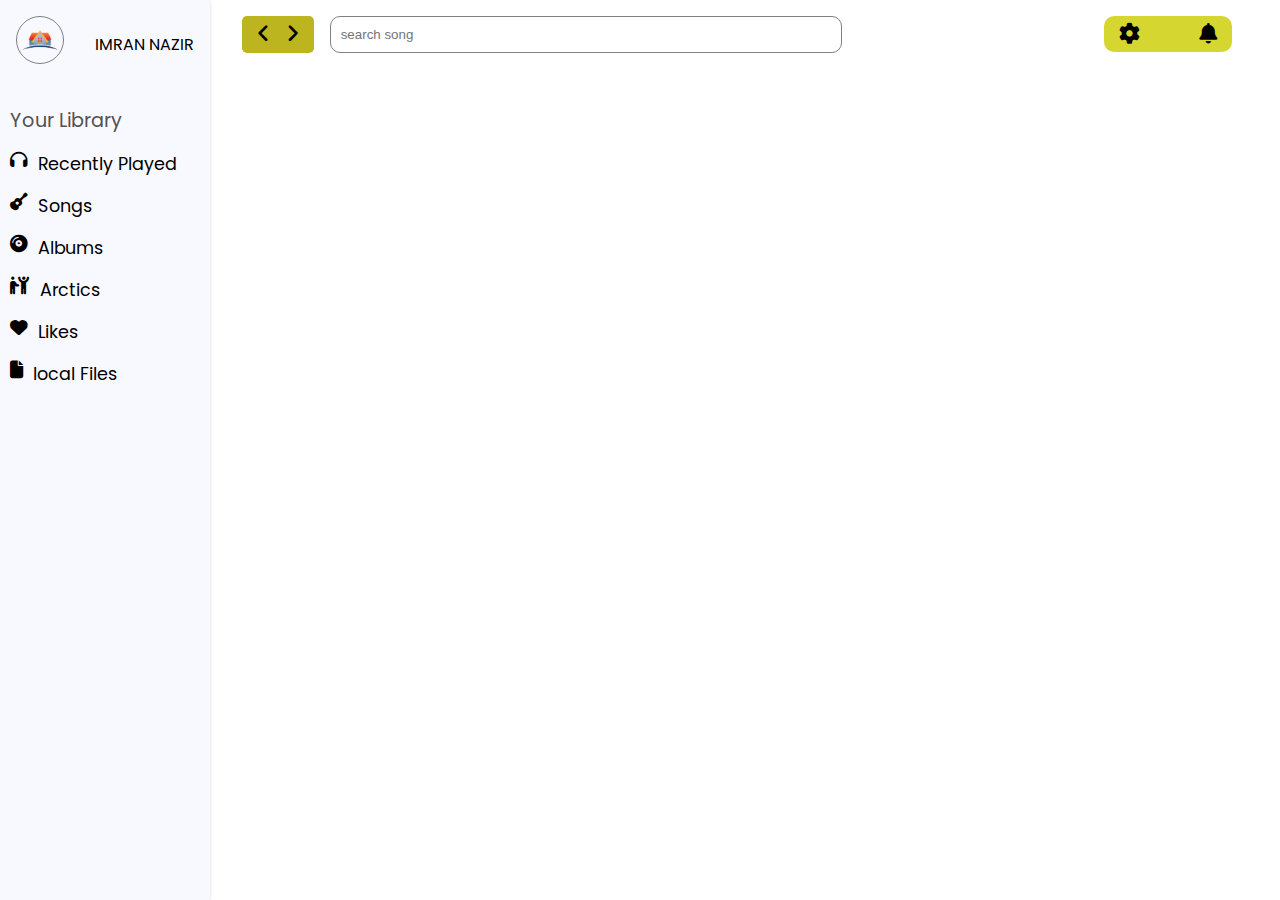
<file: HomeServices/index.html>
<!doctype html>
<html lang="en">
  <head>
    <meta charset="UTF-8" />
    <meta
      name="viewport"
      content="width=device-width, user-scalable=no, initial-scale=1.0, maximum-scale=1.0, minimum-scale=1.0"
    />
    <meta http-equiv="X-UA-Compatible" content="ie=edge" />
    <title>Music Player</title>
    <link
      rel="stylesheet"
      href="https://cdnjs.cloudflare.com/ajax/libs/font-awesome/6.7.2/css/all.min.css"
      integrity="sha512-Evv84Mr4kqVGRNSgIGL/F/aIDqQb7xQ2vcrdIwxfjThSH8CSR7PBEakCr51Ck+w+/U6swU2Im1vVX0SVk9ABhg=="
      crossorigin="anonymous"
      referrerpolicy="no-referrer"
    />
    <link rel="stylesheet" href="style.css" />
  </head>
  <body>
    <header class="heading">
      <aside class="sidebar">
        <ul class="sidebar-list">
          <li class="profile">
            <img src="./images/logo.png" alt="profile name" />
            <p>IMRAN NAZIR</p>
          </li>
          <li class="sidebar-item">
            <div class="sidebar-song-item">
              <span id="library-name">Your Library</span>
              <section class="song-list">
                <div>
                  <i class="fa-solid fa-headphones"></i>
                  <p>Recently Played</p>
                </div>
                <div>
                  <i class="fa-solid fa-guitar"></i>
                  <p>Songs</p>
                </div>
                <div>
                  <i class="fa-solid fa-compact-disc"></i>
                  <p>Albums</p>
                </div>
                <div>
                  <i class="fa-solid fa-people-robbery"></i>
                  <p>Arctics</p>
                </div>
                <div>
                  <i class="fa-solid fa-heart"></i>
                  <p>Likes</p>
                </div>
                <div>
                  <i class="fa-solid fa-file"></i>
                  <p>local Files</p>
                </div>
              </section>
            </div>
          </li>
        </ul>
      </aside>
      <nav class="navbar">
        <ul>
          <li>
            <div class="icon-bar">
              <i class="fa-solid fa-angle-left"></i>
              <i class="fa-solid fa-angle-right"></i>
            </div>
            <div class="input-item">
              <label for="song">
                <input type="text" placeholder="search song" id="song" />
              </label>
            </div>
          </li>
        </ul>
        <div id="notification-bar">
          <i class="fa-solid fa-gear"></i>
          <i class="fa-solid fa-bell"></i>
        </div>
      </nav>
    </header>
  </body>
</html>
</file>
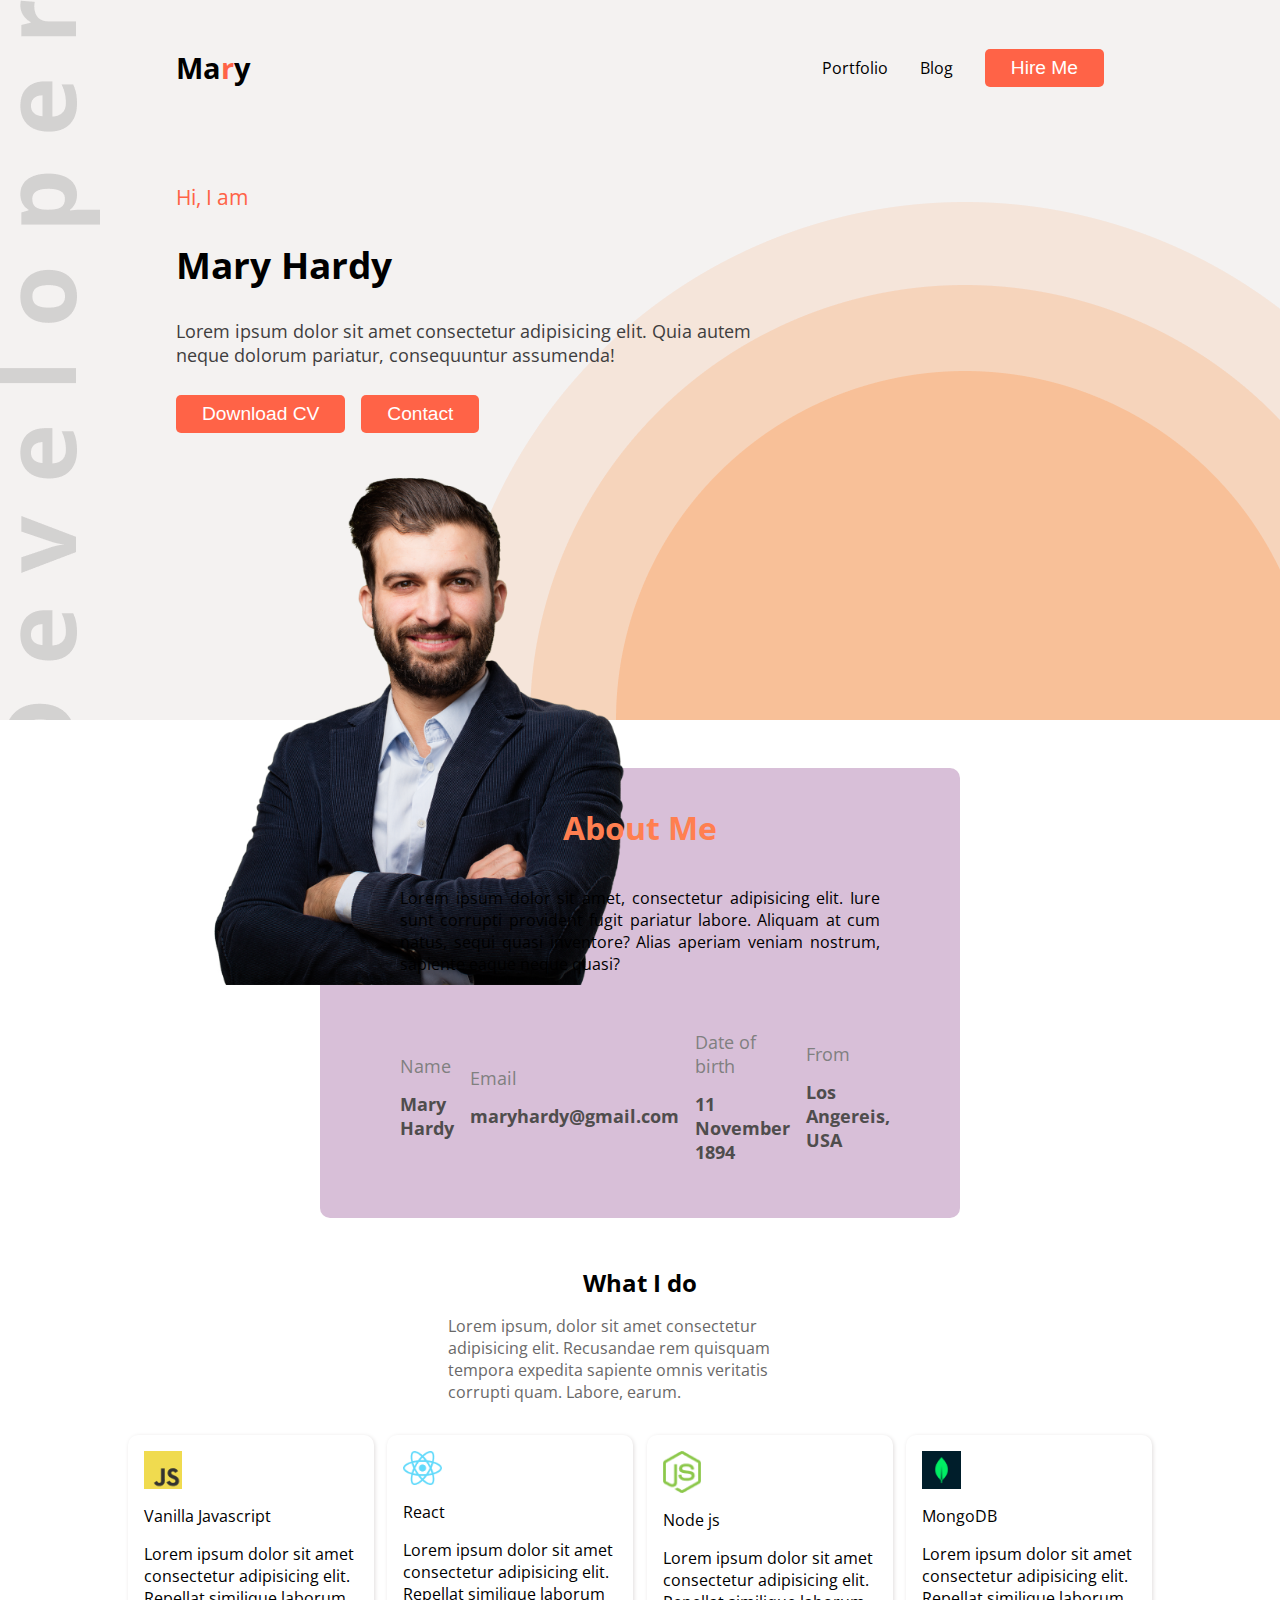
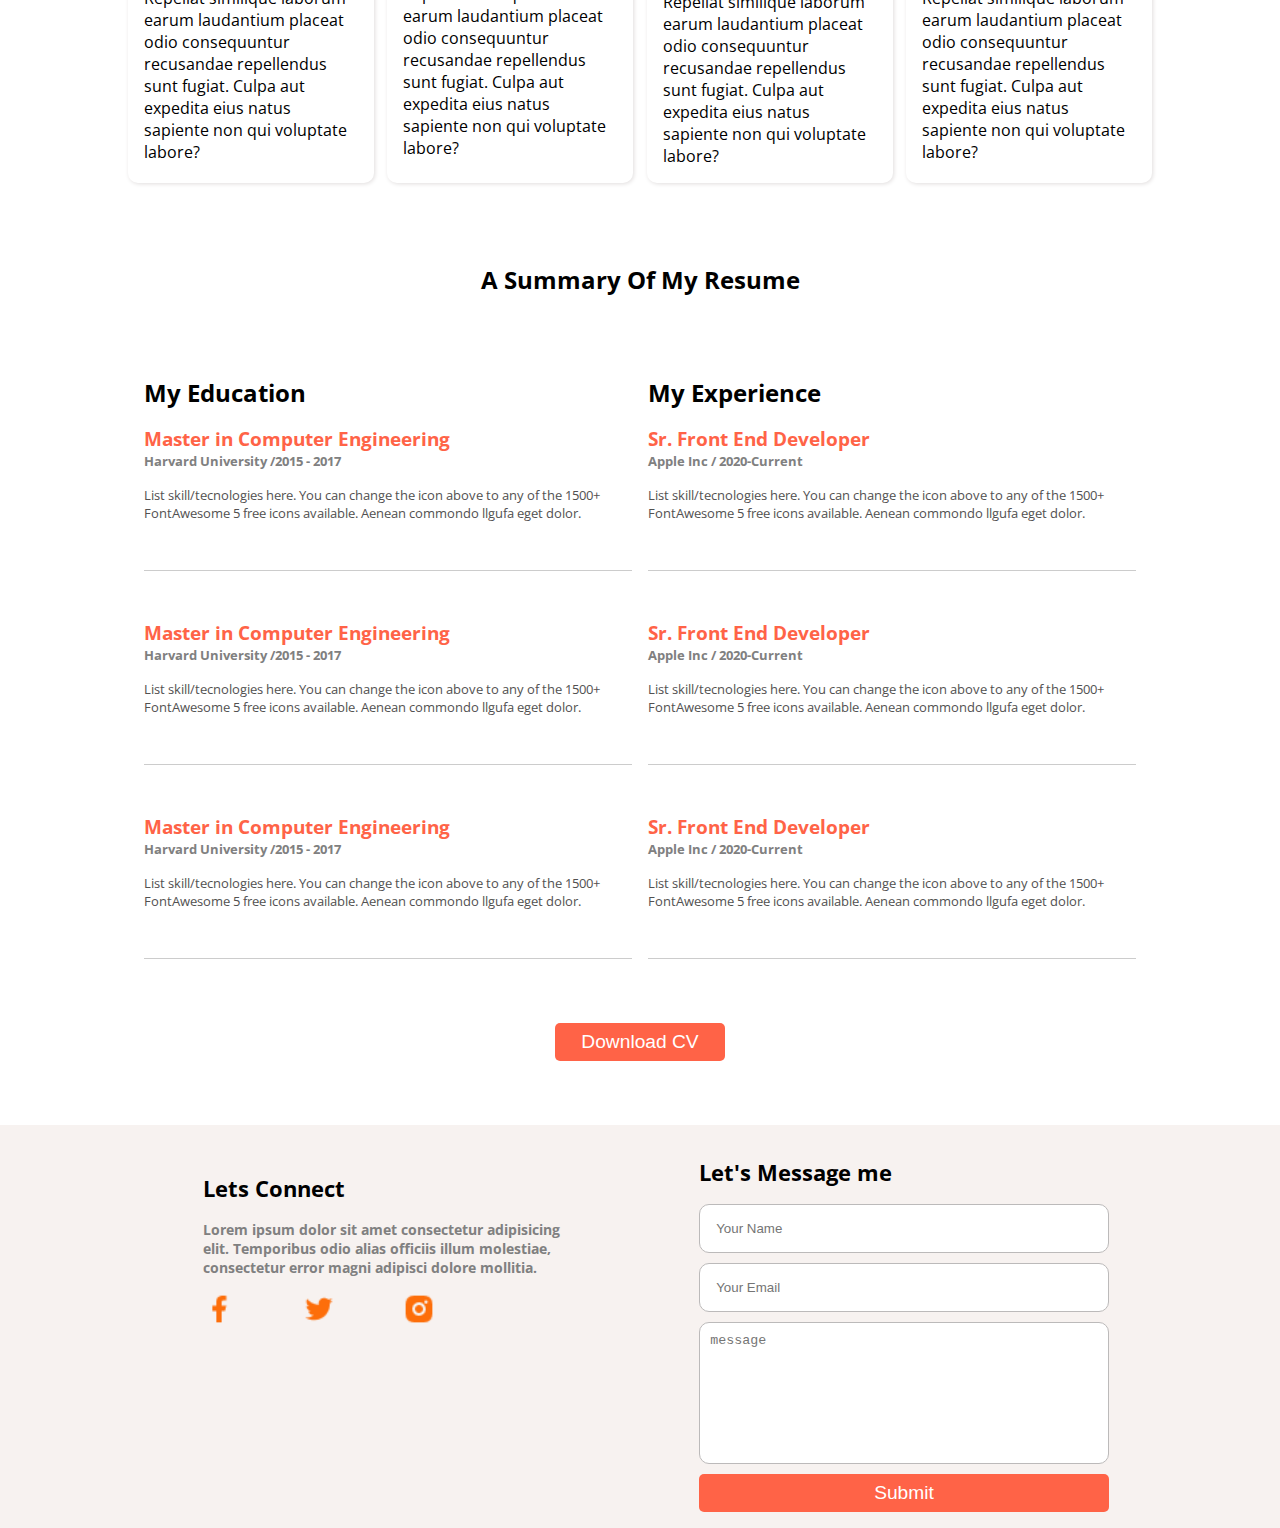
<file: portfolio-websites/index.html>
<!DOCTYPE html>
<html lang="en">
  <head>
    <meta charset="UTF-8" />
    <meta name="viewport" content="width=device-width, initial-scale=1.0" />
    <title>My Portfolio websites</title>
    <link rel="stylesheet" href="styles/style.css" />
  </head>
  <body>
    <header>
      <nav class="navbar">
        <h3 class="nav-title">Ma<span>r</span>y</h3>
        <ul class="list">
          <li><a href="">Portfolio</a></li>
          <li><a href="">Blog</a></li>
          <li>
            <button class="btn-primary">Hire Me</button>
          </li>
        </ul>
      </nav>
      <div class="banner">
        <div class="banner-content">
          <span>Hi, I am</span>
          <h3>Mary Hardy</h3>
          <p>
            Lorem ipsum dolor sit amet consectetur adipisicing elit. Quia autem
            neque dolorum pariatur, consequuntur assumenda!
          </p>
          <div class="banner-btn">
            <button class="btn-primary">Download CV</button>
            <button class="btn-primary">Contact</button>
          </div>
        </div>
        <div class="banner-image">
          <img src="./images/hardy.png" alt="" />
        </div>
      </div>
    </header>
    <main>
      <section class="about">
        <h4>About Me</h4>
        <p>
          Lorem ipsum dolor sit amet, consectetur adipisicing elit. Iure sunt
          corrupti provident fugit pariatur labore. Aliquam at cum natus, sequi
          quasi inventore? Alias aperiam veniam nostrum, sapiente eaque neque
          quasi?
        </p>
        <section class="about-info">
          <div>
            <label for="name">Name</label>
            <span>Mary Hardy</span>
          </div>
          <div>
            <label for="email">Email</label>
            <span>maryhardy@gmail.com</span>
          </div>
          <div>
            <label for="birth">Date of birth</label>
            <span>11 November 1894</span>
          </div>
          <div>
            <label for="from">From</label>
            <span>Los Angereis, USA</span>
          </div>
        </section>
      </section>
      <section class="do-info">
        <h4>What I do</h4>
        <p>
          Lorem ipsum, dolor sit amet consectetur adipisicing elit. Recusandae
          rem quisquam tempora expedita sapiente omnis veritatis corrupti quam.
          Labore, earum.
        </p>
      </section>

      <section class="cards">
        <div class="card">
          <img src="./images/js.png" alt="js" />
          <span>Vanilla Javascript</span>
          <p>
            Lorem ipsum dolor sit amet consectetur adipisicing elit. Repellat
            similique laborum earum laudantium placeat odio consequuntur
            recusandae repellendus sunt fugiat. Culpa aut expedita eius natus
            sapiente non qui voluptate labore?
          </p>
        </div>
        <div class="card">
          <img src="./images/react.png" alt="react" />
          <span>React</span>
          <p>
            Lorem ipsum dolor sit amet consectetur adipisicing elit. Repellat
            similique laborum earum laudantium placeat odio consequuntur
            recusandae repellendus sunt fugiat. Culpa aut expedita eius natus
            sapiente non qui voluptate labore?
          </p>
        </div>
        <div class="card">
          <img src="./images/nodejs.png" alt="js" />
          <span>Node js</span>
          <p>
            Lorem ipsum dolor sit amet consectetur adipisicing elit. Repellat
            similique laborum earum laudantium placeat odio consequuntur
            recusandae repellendus sunt fugiat. Culpa aut expedita eius natus
            sapiente non qui voluptate labore?
          </p>
        </div>
        <div class="card">
          <img src="./images/mongo.png" alt="mongodb" />
          <span>MongoDB</span>
          <p>
            Lorem ipsum dolor sit amet consectetur adipisicing elit. Repellat
            similique laborum earum laudantium placeat odio consequuntur
            recusandae repellendus sunt fugiat. Culpa aut expedita eius natus
            sapiente non qui voluptate labore?
          </p>
        </div>
      </section>
      <section class="resumes">
        <h4 id="resume-title">A Summary Of My Resume</h4>
        <section id="resume">
          <div class="education">
            <h4>My Education</h4>
            <div class="edu-info">
              <span>Master in Computer Engineering</span>
              <p>Harvard University /2015 - 2017</p>
              <small
                >List skill/tecnologies here. You can change the icon above to
                any of the 1500+ FontAwesome 5 free icons available. Aenean
                commondo llgufa eget dolor.</small
              >
            </div>
            <hr />
            <div class="edu-info">
              <span>Master in Computer Engineering</span>
              <p>Harvard University /2015 - 2017</p>
              <small
                >List skill/tecnologies here. You can change the icon above to
                any of the 1500+ FontAwesome 5 free icons available. Aenean
                commondo llgufa eget dolor.</small
              >
            </div>
            <hr />
            <div class="edu-info">
              <span>Master in Computer Engineering</span>
              <p>Harvard University /2015 - 2017</p>
              <small
                >List skill/tecnologies here. You can change the icon above to
                any of the 1500+ FontAwesome 5 free icons available. Aenean
                commondo llgufa eget dolor.</small
              >
            </div>
            <hr />
          </div>
          <div class="experience">
            <h4>My Experience</h4>
            <div class="exp-info">
              <span>Sr. Front End Developer</span>
              <p>Apple Inc / 2020-Current</p>
              <small
                >List skill/tecnologies here. You can change the icon above to
                any of the 1500+ FontAwesome 5 free icons available. Aenean
                commondo llgufa eget dolor.</small
              >
            </div>
            <hr />
            <div class="exp-info">
              <span>Sr. Front End Developer</span>
              <p>Apple Inc / 2020-Current</p>
              <small
                >List skill/tecnologies here. You can change the icon above to
                any of the 1500+ FontAwesome 5 free icons available. Aenean
                commondo llgufa eget dolor.</small
              >
            </div>
            <hr />
            <div class="exp-info">
              <span>Sr. Front End Developer</span>
              <p>Apple Inc / 2020-Current</p>
              <small
                >List skill/tecnologies here. You can change the icon above to
                any of the 1500+ FontAwesome 5 free icons available. Aenean
                commondo llgufa eget dolor.</small
              >
            </div>
            <hr />
          </div>
        </section>
        <div class="resume-btn">
          <button class="btn-primary">Download CV</button>
        </div>
      </section>
    </main>
    <footer>
      <section class="footer-item">
        <div class="icon-section">
          <h4>Lets Connect</h4>
          <p>
            Lorem ipsum dolor sit amet consectetur adipisicing elit. Temporibus
            odio alias officiis illum molestiae, consectetur error magni
            adipisci dolore mollitia.
          </p>
          <img src="./images/facebook.png" alt="facebook" />
          <img src="./images/twitter.png" alt="twitter" />
          <img src="./images/insta.png" alt="insta" />
        </div>
        <form>
          <h4>Let's Message me</h4>
          <div>
            <input type="text" placeholder="Your Name" />
            <input type="email" placeholder="Your Email" />
            <textarea
              name="message"
              id="message"
              placeholder="message"
              rows="8"
            ></textarea>
            <button class="btn-primary" type="submit">Submit</button>
          </div>
        </form>
      </section>
    </footer>
  </body>
</html>
</file>
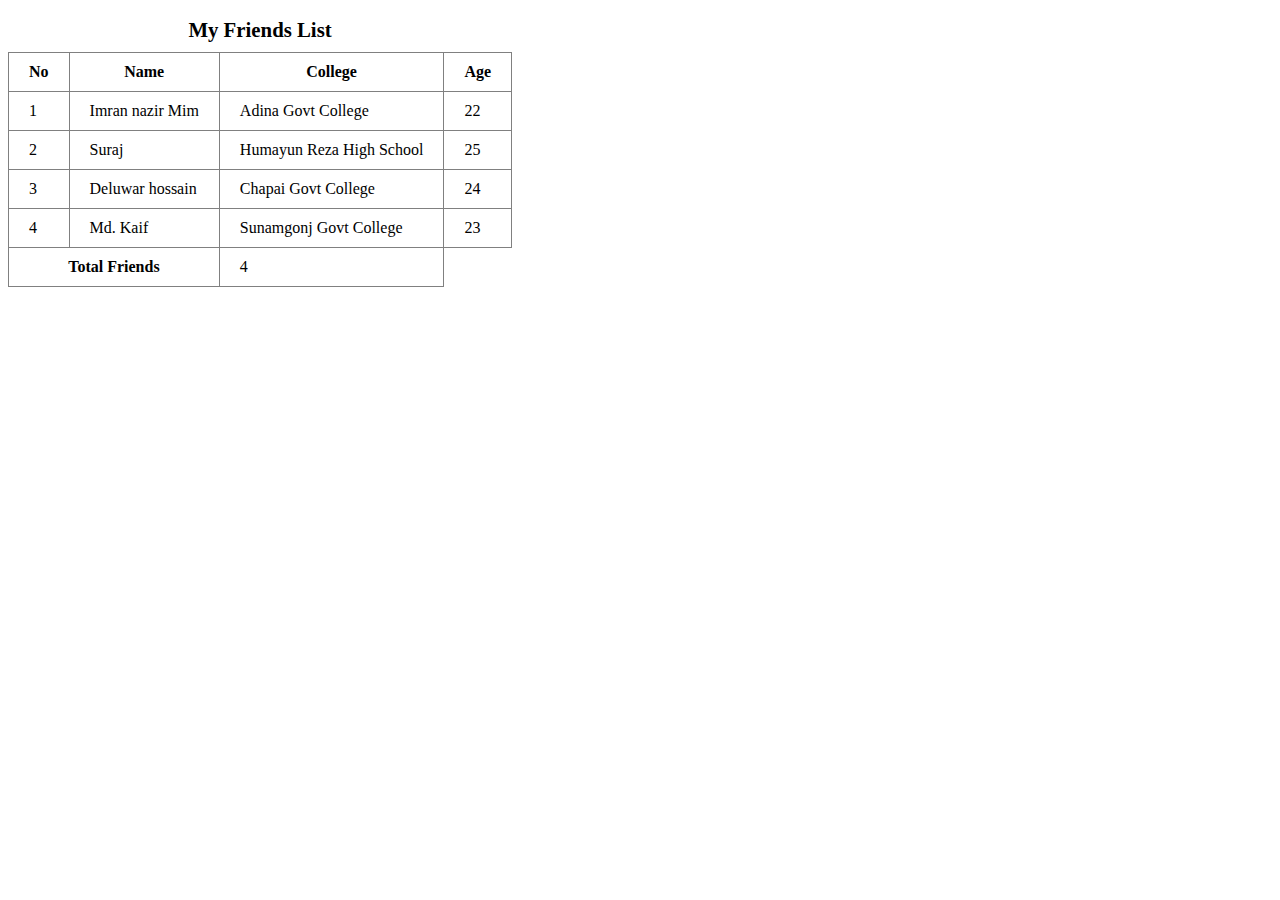
<file: html/table/table.html>
<!doctype html>
<html lang="en">
  <head>
    <meta charset="UTF-8" />
    <meta
      name="viewport"
      content="width=device-width, user-scalable=no, initial-scale=1.0, maximum-scale=1.0, minimum-scale=1.0"
    />
    <meta http-equiv="X-UA-Compatible" content="ie=edge" />
    <title>table content</title>
    <link rel="stylesheet" href="table.css" />
  </head>
  <body>
    <main>
      <table>
        <caption>
          My Friends List
        </caption>
        <thead>
          <tr>
            <th>No</th>
            <th>Name</th>
            <th>College</th>
            <th>Age</th>
          </tr>
        </thead>
        <tbody>
          <tr>
            <td>1</td>
            <td>Imran nazir Mim</td>
            <td>Adina Govt College</td>
            <td>22</td>
          </tr>
          <tr>
            <td>2</td>
            <td>Suraj</td>
            <td>Humayun Reza High School</td>
            <td>25</td>
          </tr>
          <tr>
            <td>3</td>
            <td>Deluwar hossain</td>
            <td>Chapai Govt College</td>
            <td>24</td>
          </tr>
          <tr>
            <td>4</td>
            <td>Md. Kaif</td>
            <td>Sunamgonj Govt College</td>
            <td>23</td>
          </tr>
        </tbody>
        <tfoot>
          <tr>
            <th scope="row" colspan="2">Total Friends</th>
            <td>4</td>
          </tr>
        </tfoot>
      </table>
    </main>
  </body>
</html>
</file>
<file: HomeServices/style.css>
@import url("https://fonts.googleapis.com/css2?family=Cascadia+Mono:ital,wght@0,200..700;1,200..700&family=Poppins:ital,wght@0,100;0,200;0,300;0,400;0,500;0,600;0,700;0,800;0,900;1,100;1,200;1,300;1,400;1,500;1,600;1,700;1,800;1,900&display=swap");

* {
  margin: 0;
  padding: 0;
  box-sizing: border-box;
  border: none;
}

body {
  font-family: "Poppins", sans-serif;
}

.heading {
  width: 100%;
  display: flex;
  justify-items: center;
  gap: 1rem;
}

.sidebar {
  width: 16rem;
  height: 100vh;
  /*border-right: 1px solid #a5a4a4;*/
  -moz-box-shadow: -3px 0 5px 0 #555;
  -webkit-box-shadow: -3px 0 5px 0 #555;
  box-shadow: -3px 0 5px 0 #555;
  background-color: ghostwhite;
}

.sidebar-list {
  display: flex;
  justify-items: center;
  flex-direction: column;
  gap: 1rem;
}

.sidebar-item {
  display: flex;
  gap: 1rem;
  margin: 10px;
}

#library-name {
  font-size: 1.2rem;
  color: #535151;
}

.sidebar-song-item {
  display: flex;
  flex-direction: column;
  gap: 1rem;
}

.song-list {
  display: flex;
  flex-direction: column;
  gap: 1rem;
}

.song-list div {
  display: flex;
  justify-items: center;
  gap: 10px;
  font-size: 1.1rem;
}

.profile {
  display: flex;
  justify-items: center;
  justify-content: space-between;
  margin: 1rem;
  gap: 5px;
}

.profile img {
  width: 3rem;
  border-radius: 50%;
  border: 1px solid gray;
}

.profile p {
  margin-top: 1rem;
}

.navbar {
  width: 100%;
  display: flex;
  justify-content: space-between;
  padding: 1rem;
}

.navbar ul li {
  list-style: none;
  display: flex;
  gap: 1rem;
  justify-items: center;
}

.icon-bar {
  display: flex;
  gap: 1rem;
  padding: 7px 15px;
  border-radius: 5px;
  background-color: #bcb51f;
}

.icon-bar i {
  font-size: 1.3rem;
}

.input-item {
  width: 40vw;
}

.input-item input {
  width: 100%;
  padding: 10px;
  border-radius: 10px;
  border: 1px solid gray;
}

#notification-bar {
  width: 10vw;
  height: 4vh;
  padding: 7px 15px;
  display: flex;
  justify-content: space-between;
  gap: 1rem;
  font-size: 1.3rem;
  margin-right: 2rem;
  border-radius: 10px;
  background-color: #d6d631;
}
</file>
<file: portfolio-websites/styles/style.css>
@import url("https://fonts.googleapis.com/css2?family=Poppins:ital,wght@0,100;0,200;0,300;0,400;0,500;0,600;0,700;0,800;0,900;1,100;1,200;1,300;1,400;1,500;1,600;1,700;1,800;1,900&display=swap");
@import url("https://fonts.googleapis.com/css2?family=Open+Sans:ital,wght@0,300..800;1,300..800&display=swap");

* {
  margin: 0;
  padding: 0;
  box-sizing: border-box;
}
body {
  /* font-family: "Poppins", sans-serif; */
  font-family: "Open Sans", sans-serif;
  scroll-behavior: smooth;
}
/* navbar styles */
header {
  width: 100%;
  height: 80vh;
  background-color: tomato;
  background: url("/portfolio-websites/images/developer.png"),
    url("/portfolio-websites/images/header_bg.png");
  background-repeat: no-repeat;
  background-position: top left, bottom right;
  background-color: rgb(244, 242, 241);
}
.navbar {
  width: 80%;
  margin: 0 auto;
  display: flex;
  justify-content: space-between;
  justify-items: center;
  align-items: center;
  padding: 3rem;
}
.nav-title {
  font-size: 1.8rem;
}
.nav-title span {
  color: tomato;
}
.list {
  display: flex;
  align-items: center;
  justify-items: center;
  list-style: none;
  gap: 2rem;
}
.list a {
  text-decoration: none;
  color: black;
}

.list a:hover {
  color: tomato;
}
.btn-primary {
  padding: 8px 26px;
  background-color: tomato;
  border: none;
  border-radius: 5px;
  font-size: 1.2rem;
  color: white;
}
.btn-primary:hover {
  background-color: rgb(255, 118, 94);
}
/* banner styles */
.banner {
  width: 80%;
  height: auto;
  display: flex;
  flex-wrap: wrap;
  justify-content: space-between;
  align-items: center;
  justify-items: center;
  padding: 3rem;
  margin: 0 auto;
  /* background-color: rgb(252, 213, 206); */
}
.banner-content {
  width: 600px;
  display: flex;
  flex-direction: column;
  flex-wrap: wrap;
  gap: 1.8rem;
}
.banner-content span {
  font-size: 1.3rem;
  color: tomato;
}
.banner-content h3 {
  font-size: 2.3rem;
}
.banner-content p {
  font-size: 1.1rem;
  color: rgb(64, 62, 62);
}
.banner-btn {
  display: flex;
  gap: 1rem;
}
.banner-image {
  width: 28.5rem;
}
.banner-image img {
  width: 100%;
  /* height: 57.3vh; */
  margin-top: 1.5rem;
}

/* about page */
.about {
  width: 50%;
  height: 50vh;
  display: flex;
  flex-wrap: wrap;
  flex-direction: column;
  gap: 1.4rem;
  justify-content: center;
  align-items: center;
  background-color: thistle;
  margin: 3rem auto;
  padding: 1rem;
  border-radius: 10px;
}
.about h4 {
  font-size: 2rem;
  color: coral;
}
.about p {
  text-align: justify;
  padding: 1rem;
  width: 40vw;
}
.about-info {
  width: 40vw;
  display: flex;
  justify-content: space-between;
  align-items: center;
  justify-items: center;
  gap: 1rem;
  padding: 1rem;
}
.about-info div {
  display: flex;
  gap: 0.9rem;
  flex-direction: column;
}
.about-info label {
  font-size: 1.1rem;
  color: gray;
}
.about-info span {
  font-size: 1.1rem;
  font-weight: bold;
  color: rgb(79, 77, 77);
}
/* do info */
.do-info {
  width: 30vw;
  display: flex;
  flex-direction: column;
  gap: 1rem;
  justify-content: center;
  align-items: center;
  margin: 2rem auto;
}
.do-info h4 {
  font-size: 1.5rem;
  font-weight: bold;
}
.do-info p {
  color: rgb(105, 104, 104);
}
/* card section */
.cards {
  display: flex;
  justify-content: space-between;
  width: 80%;
  flex-wrap: wrap;
  margin: 2rem auto;
}
.card {
  width: 24%;
  display: flex;
  flex-direction: column;
  padding: 1rem;
  gap: 1rem;
  box-shadow: 1px 1px 4px rgb(225, 222, 222);
  border-radius: 10px;
}
.card img {
  width: 3vw;
}

/* summary resume */
.resumes {
  width: 80%;
  display: flex;
  justify-content: space-between;
  gap: 1rem;
  flex-direction: column;
  margin: 1rem auto;
}
#resume-title {
  font-size: 1.5rem;
  text-align: center;
  margin: 2rem;
  padding: 1rem;
}
#resume {
  display: flex;
  gap: 1rem;
  padding: 1rem;
}
.education {
  display: flex;
  flex-direction: column;
  gap: 1rem;
}
.education h4 {
  font-size: 1.5rem;
  font-weight: bold;
}

.edu-info {
  display: flex;
  flex-direction: column;
  /* gap: .4rem; */
}

.edu-info span {
  font-size: 1.2rem;
  font-weight: bold;
  color: tomato;
}
.edu-info p {
  font-size: 0.8rem;
  color: gray;
  font-weight: bold;
}
.edu-info small {
  margin-top: 1rem;
  color: rgb(82, 81, 81);
}

/* experience */
.experience {
  display: flex;
  flex-direction: column;
  gap: 1rem;
}
.experience h4 {
  font-size: 1.5rem;
  font-weight: bold;
}
.experience {
  display: flex;
  flex-direction: column;
  gap: 1rem;
}
.exp-info {
  display: flex;
  flex-direction: column;
  /* gap: .4rem; */
}

.exp-info span {
  font-size: 1.2rem;
  font-weight: bold;
  color: tomato;
}
.exp-info p {
  font-size: 0.8rem;
  color: gray;
  font-weight: bold;
}
.exp-info small {
  margin-top: 1rem;
  color: rgb(82, 81, 81);
}
hr {
  border: none; /* Remove default border */
  height: 1px; /* Set thickness */
  background-color: #ccc; /* Light gray color */
  margin: 2rem 0; /* Vertical spacing */
  width: 100%;
}
.resume-btn {
  text-align: center;
}
/* footer section */
footer {
  width: 100%;
  display: flex;
  background-color: rgb(247, 242, 240);
  margin-top: 4rem;
}
.footer-item {
  width: 80%;
  display: flex;
  justify-content: space-around;
  margin: 1rem auto;
}
.icon-section {
  width: 40%;
  margin: 1rem;
  padding: 1rem;
}
.icon-section h4 {
  font-size: 1.4rem;
  font-weight: bold;
  margin-bottom: 1rem;
}
.icon-section p {
  font-size: 0.9rem;
  font-weight: bold;
  margin-top: 10px;
  color: gray;
}
.icon-section img {
  margin-top: 1rem;
  margin-right: 4rem;
  width: 2rem;
}
form {
  width: 40%;
  margin-top: 1rem;
}
form h4 {
  font-size: 1.4rem;
  font-weight: bold;
  margin-bottom: 1rem;
}
form div {
  display: flex;
  flex-direction: column;
  gap: 10px;
}
form input{
    padding: 1rem;
    border: none;
    border: 1px solid rgb(188, 186, 186);
    border-radius: 10px;
}
form textarea{
    padding: 10px;
    border-radius: 10px;
    border: none;
    border: 1px solid rgb(188, 186, 186);
    resize: none;
}
</file>
<file: html/table/table.css>
table {
  border-collapse: collapse;
}

th,
td {
  border: 1px solid gray;
  padding: 10px 20px;
}

caption {
  padding: 10px;
  font-size: 1.3rem;
  font-weight: bold;
}
</file>
